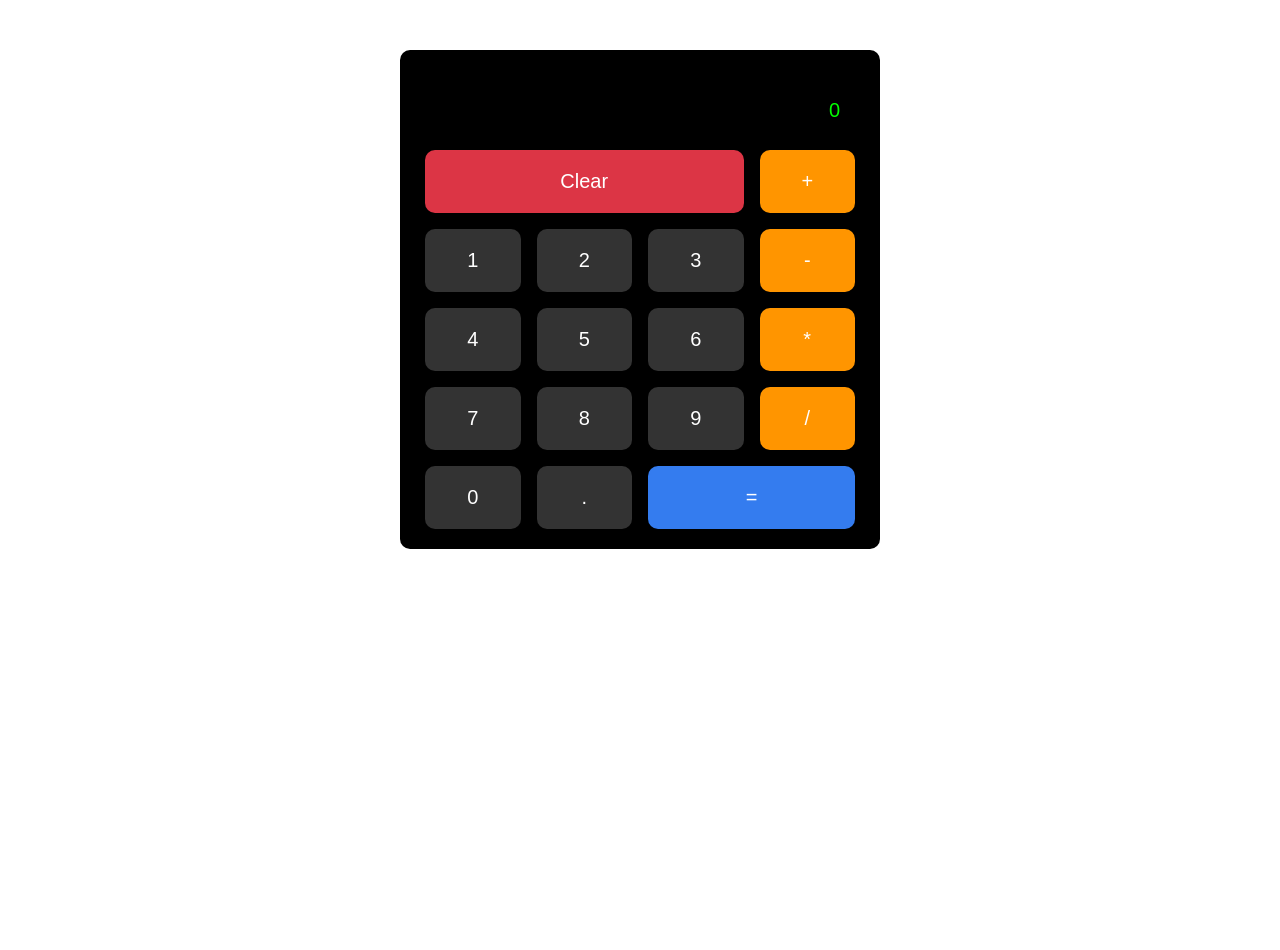
<file: project 4/index.html>
<!DOCTYPE html>
<html lang="en">
<head>
    <meta charset="UTF-8">
    <meta name="viewport" content="width=device-width, initial-scale=1.0">
    <title>Calculator</title>
    <link rel="stylesheet" href="style.css">
</head>
<body>

    <div id="container">
        <div id="display">
            0
        </div>
        <div id="buttonsContainer">
            <button onclick="clearValue()"id="clearBtn">Clear</button>
            <button onclick="appendValue('+')" class="operator">+</button> 
            <button onclick="appendValue('1')">1</button>
            <button onclick="appendValue('2')">2</button> 
            <button onclick="appendValue('3')">3</button>
            <button onclick="appendValue('-')" class="operator">-</button>
            <button onclick="appendValue('4')">4</button>
            <button onclick="appendValue('5')">5</button>
            <button onclick="appendValue('6')">6</button>
            <button onclick="appendValue('*')" class="operator">*</button>
            <button onclick="appendValue('7')">7</button>
            <button onclick="appendValue('8')">8</button>
            <button onclick="appendValue('9')">9</button>
            <button onclick="appendValue('/')" class="operator">/</button>
            <button onclick="appendValue('0')">0</button>
            <button onclick="appendValue('.')">.</button>
            <button onclick="calculate()"id="equal" class="operator">=</button>
        </div> 
    </div>

    <script src="script.js"></script> 
</body>
</html>
</file>
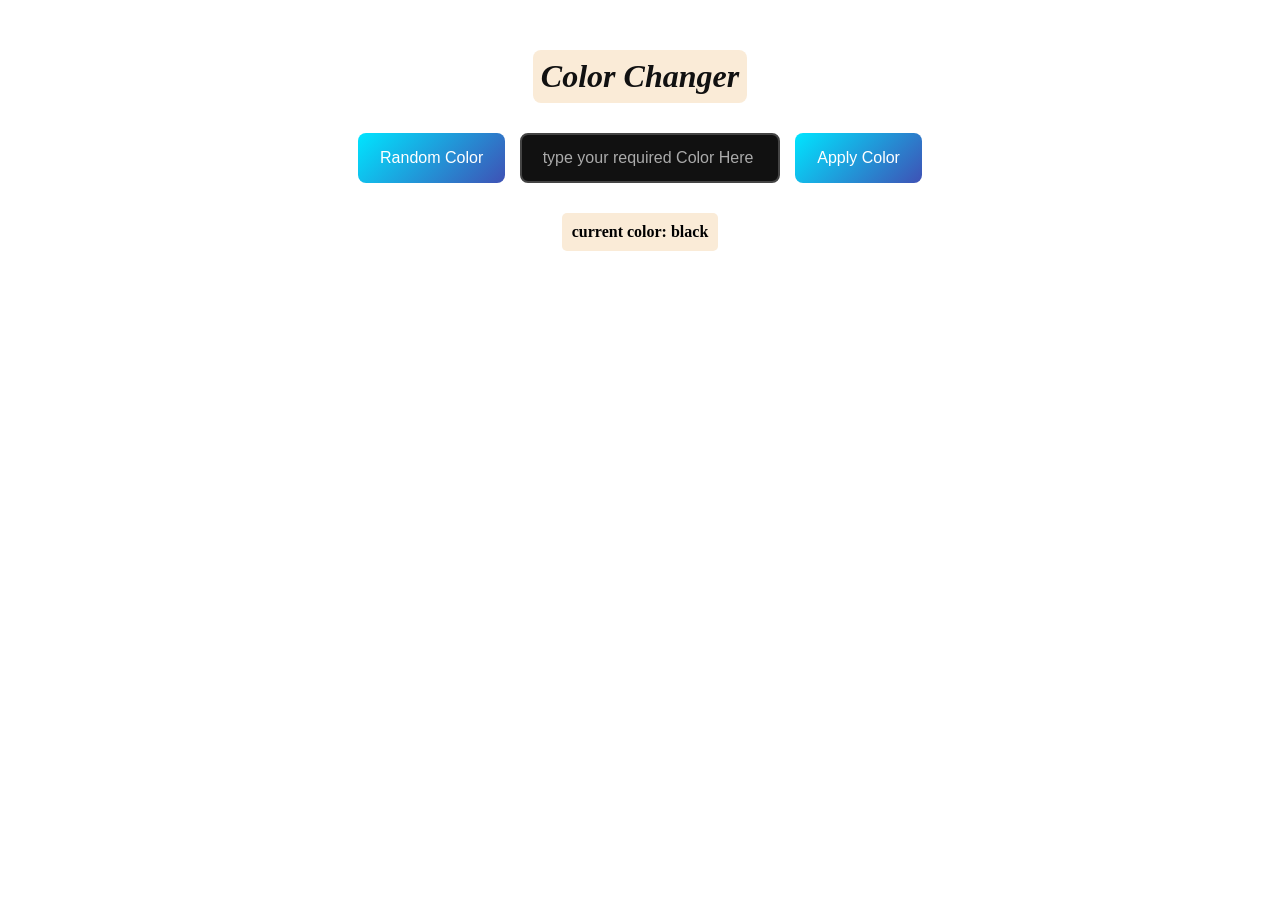
<file: project1/index.html>
<!DOCTYPE html>
<html lang="en">
<head>
    <meta charset="UTF-8">
    <meta name="viewport" content="width=device-width, initial-scale=1.0">
    <title> Color Changer</title>
    <link rel="stylesheet" href="style.css">
</head>
<body>

           <div id="container">
               <h1 id="heading"> Color Changer </h1>
              
                   <div id="colorChanger"> 
                       <button  class="btn" id="randomBtn"> Random Color</button>
                       <input  id="inputColor" type="text" placeholder=" type your required Color Here">
                       <button  class="btn" id="applyColorBtn"> Apply Color</button>
                    </div>    
                  <p id="currColor"> current color: <span id="currentColorText"> black </span> </p>
            </div>


            <script src="script.js"></script>
    
</body>
</html>
</file>
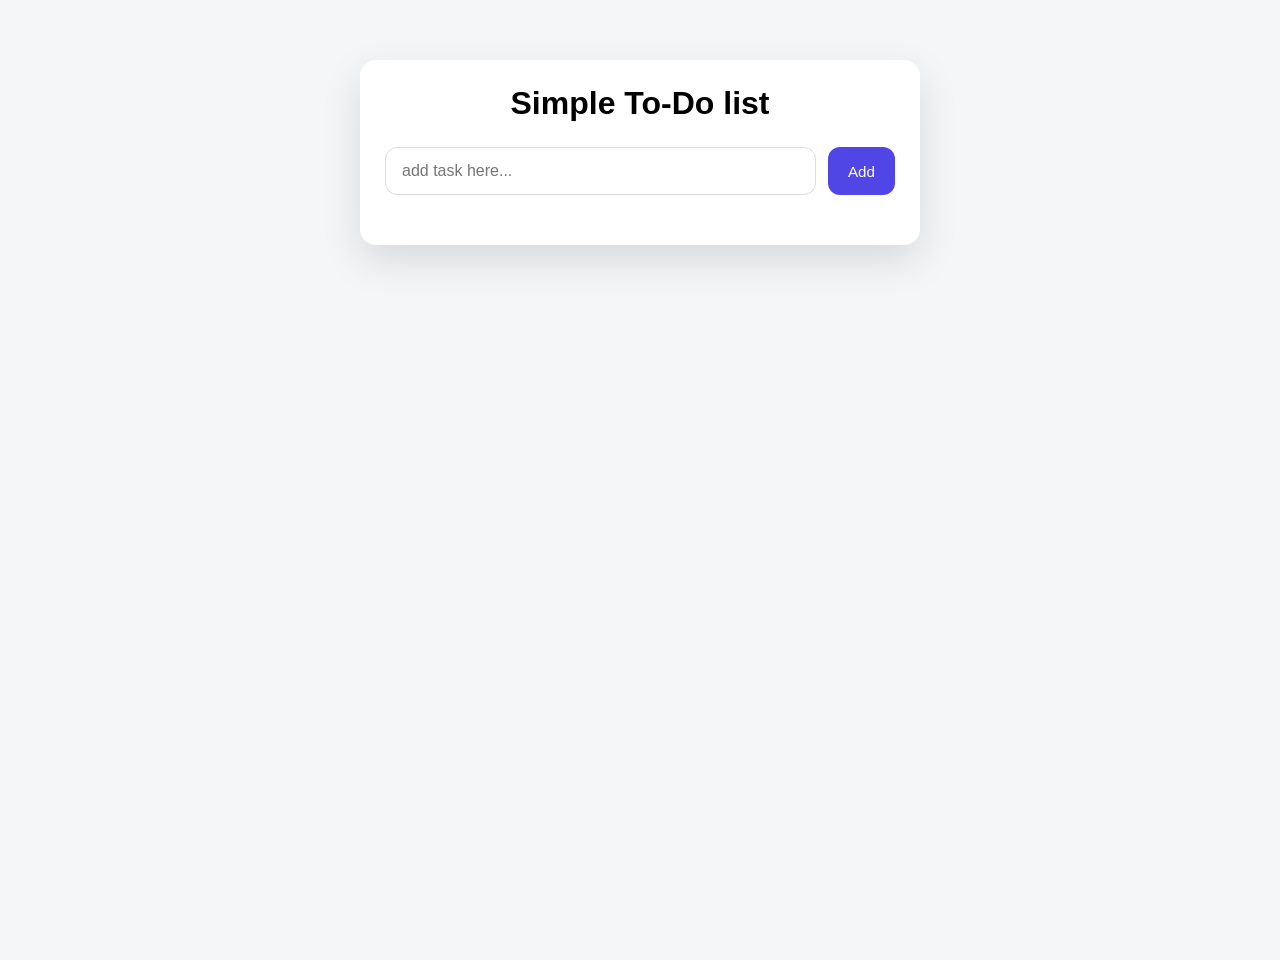
<file: project3/index.html>
<!DOCTYPE html>
<html lang="en">
<head>
    <meta charset="UTF-8">
    <meta name="viewport" content="width=device-width, initial-scale=1.0">
    <title>simple Todo list</title>
    <link rel="stylesheet" href="style.css">
</head>
<body>

    <div id="container">
        <h1 id="'heading">Simple To-Do list </h1>
        <div id="addContainer">
            <input  id="inputText" type="text" placeholder="add task here...">
            <button id="addButton">Add</button>
        </div>
        <div id="listContainer">
            <!-- <div class="list">
                <p> This is my First Task</p>
                <button class="removeButton">remove</button>
            </div> -->
        </div>
    </div>



    <script src="script.js"></script> 
</body>
</html>
</file>
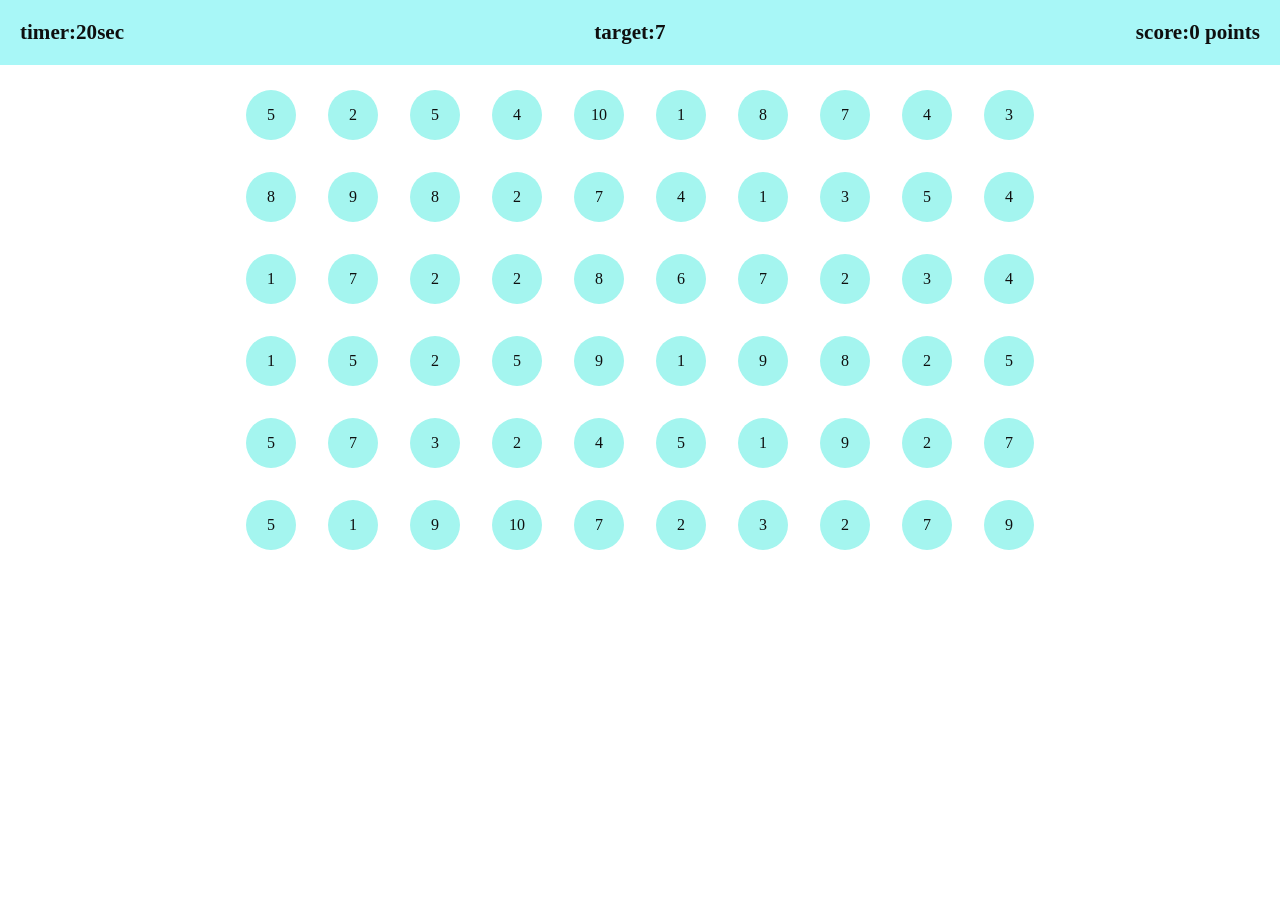
<file: project5/index.html>
<!DOCTYPE html>
<html lang="en">
<head>
    <meta charset="UTF-8">
    <meta name="viewport" content="width=device-width, initial-scale=1.0">
    <title> number Shooter</title>
    <link rel="stylesheet" href="style.css">
</head>
<body>

    <div id="mainContainer">
        <h3>timer:<span id="timer">20</span>sec</h3>
        <h3>target:<span id="target">7</span></h3>
        <h3>score:<span id="score">0</span> points</h3>
    </div>

     <div id="container">
            
    </div>

   
    <script src="script.js"></script> 
     
</body>
</html>
</file>
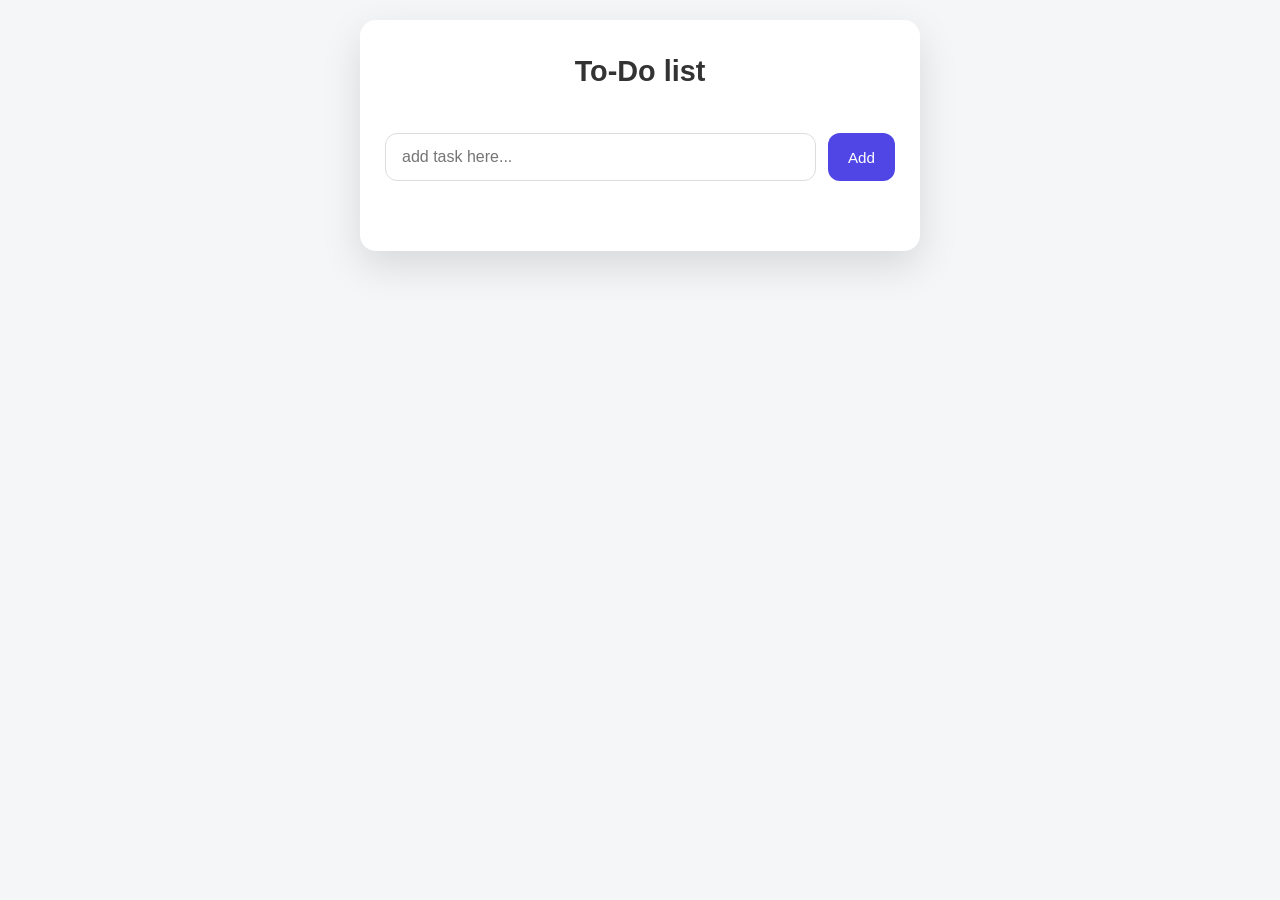
<file: project6/index.html>
<!DOCTYPE html>
<html lang="en">
<head>
    <meta charset="UTF-8">
    <meta name="viewport" content="width=device-width, initial-scale=1.0">
    <title></title>
    <link rel="stylesheet" href="style.css">
</head>
<body>

    <div id="container">
        
            <h1 id="heading"> To-Do list </h1>
            <div id="addContainer">
                <input  id="inputText" type="text" placeholder="add task here...">
                <button id="addButton">Add</button>
            </div>
        
        <div id="listContainer">
            <!-- <div class="list">
                <p> This is my First Task</p>
                <div class="buttonContainer">
                    <button class="removeButton">remove</button>
                    <button class="editButton">edit</button>
                </div>
            </div> -->
        </div>
    </div>

    <script src="script.js"></script>
</body>
</html>
</file>
<file: project 4/style.css>
*{
    padding:0;
    margin:0;
    box-sizing:border-box;
    font-family:Impact, Haettenschweiler, 'Arial Narrow Bold', sans-serif;
    color:white;
}


html , body{
    width:100%;
    height:100%;
}

#container{
    background-color: black;
    width:30rem;
    margin:50px auto;
    padding:20px 25px;
    border-radius:10px;
    display:flex;
    flex-direction:column;
}

#display{   
    width:100%;
    padding:10px 15px;
    height:5rem;
    color: #02FF00;
    display:flex;
    align-items: center;
    justify-content: flex-end;
    padding:10px 15px;
    font-size:20px;
}

#buttonsContainer{
    display:grid;
    grid-template-columns: repeat(4,1fr);
    gap:1rem;
}

#buttonsContainer button{
    width:100%;
    border-radius:10px;
    border:none;
    color:white;
    font-size:20px;
    background-color: #333333;
    padding:20px 0;
    cursor: pointer;
    transition:all linear 0.2s;
}

#buttonsContainer button:hover{
    scale:0.9;
}

#buttonsContainer #clearBtn{
    background-color: #DC3545;
    grid-column:span 3;
}

#buttonsContainer .operator{
    background-color:#FF9500;
}

#buttonsContainer #equal{
    grid-column:span 2;
    background-color:rgb(52, 124, 239)
}
</file>
<file: project1/style.css>
*{
    padding:0px;
    margin:0px;
    box-sizing: border-box;
    color:black;
   
}

#container{
    display:flex;
    flex-direction: column;
    align-items:center;
    text-align:center;
    gap:30px;
    margin-top: 50px;
}

h1{
    border-radius:8px;
    color:#111;
    background-color: antiquewhite;
    padding:8px;
    font-style: italic;
}

#inputColor{
    padding: 14px 16px;
    font-size: 16px;
    border-radius: 8px;
    border: 2px solid #444;
    background-color: #111;
    color: white;
    outline: none;
    width: 260px;
    transition: all 0.25s ease;
}

.btn{
    user-select: none;
}


#inputColor:focus{
    border-color: #00e5ff;
    box-shadow: 0 0 8px rgba(0, 229, 255, 0.6);
}

#inputColor::placeholder{
    color: #aaa;
}

.btn{
    border:none;
    padding:10px;
    font-size: medium;
    background-color:rgb(43, 136, 249);
    border-radius: 5px;
}

#colorChanger{
    display: flex;
    gap: 15px;
    justify-content: center;  
}

.btn,
#randomBtn{
    padding: 14px 22px;
    font-size: 16px;
    border: none;
    border-radius: 8px;
    background: linear-gradient(135deg, #00e5ff, #3f51b5);
    color: white;
    cursor: pointer;
    transition: all 0.25s ease;
}


.btn:hover,
#randomBtn:hover{
    transform: translateY(-2px);
    box-shadow: 0 10px 20px rgba(0, 229, 255, 0.35);
}

/* click / active effect */
.btn:active,
#randomBtn:active{
    transform: translateY(0);
    box-shadow: 0 5px 10px rgba(0, 229, 255, 0.2);
}

/* optional: focus for accessibility */
.btn:focus,
#randomBtn:focus{
    outline: none;
    box-shadow: 0 0 0 3px rgba(0, 229, 255, 0.5);
}

#currColor{
       background-color:antiquewhite;
       border-radius:5px;
       padding:10px;
       font-weight: bold;
}
</file>
<file: project3/style.css>
*{
    padding:0;
    margin:0;
    box-sizing:border-box;
    font-family: 'Inter', 'Gill Sans', Calibri, sans-serif;
}

html, body {
    width:100%;
    height:100%;
    background:#f4f6f8;
}

#container{
    display:flex;
    flex-direction: column;
    align-items:center;
    max-width: 35rem;
    width:100%;
    margin:60px auto;
    padding:25px;
    gap:25px;

    background:#ffffff;
    border-radius:16px;
    box-shadow:0 15px 40px rgba(0,0,0,0.12);
}

/* Heading */
#heading{
    font-size:1.8rem;
    font-weight:600;
    color:#333;
}

/* Add Section */
#addContainer{
    display:flex;
    width:100%;
    gap:12px;
}

/* Input */
#inputText{ 
    flex:1;
    padding:14px 16px;
    border-radius:12px;
    font-size:1rem;
    border:1px solid #ddd;
    outline:none;
    transition:0.3s;
}

#inputText:focus{
    border-color:#4f46e5;
    box-shadow:0 0 0 3px rgba(79,70,229,0.15);
}

/* Add Button */
#addButton{
    padding:14px 20px;
    border-radius:12px;
    border:none;
    font-size:0.95rem;
    font-weight:500;
    cursor:pointer;

    background:#4f46e5;
    color:white;
    transition:0.25s;
}

#addButton:hover{
    background:#4338ca;
    transform:translateY(-1px);
}

/* List Container */
#listContainer{
    width:100%;
    display:flex;
    flex-direction:column;
    gap:12px;
}

/* Individual Task */
.list{
    display:flex;
    align-items:center;
    justify-content: space-between;
    padding:14px 16px;

    background:#f9fafb;
    border-radius:12px;
    border:1px solid #eee;
    transition:0.25s;
}

.list:hover{
    background:#f1f5f9;
}

/* Task text */
.list p{
    font-size:1rem;
    color:#333;
}

/* Remove Button */
.removeButton{
    padding:8px 14px;
    border-radius:10px;
    border:none;
    font-size:0.85rem;
    cursor:pointer;

    background:#fee2e2;
    color:#b91c1c;
    transition:0.25s;
}

.removeButton:hover{
    background:#fecaca;
}
</file>
<file: project5/style.css>
*{
    padding:0px;
    margin:0px;
    box-sizing: border-box;
}

html , body{
    width:100%;
    height:100%;
}

#mainContainer{
    width:100%;
    background-color: rgb(168, 247, 247);
    color:rgb(15, 15, 15);
    display:flex;
    align-items:center;
    justify-content:space-between;
    padding:20px 20px;
    font-size: large;
}

#container{

    width:55rem;
    display:flex;
    align-items:center;
    justify-content:center;
    gap:2rem;
    padding:20px;
    flex-wrap: wrap;
    margin:auto;
    margin-top:5px;
}

.circle{
    height:50px;
    width:50px;
    border-radius:50%;
    background-color: rgb(164, 245, 239);
    color:rgb(15, 15, 15);
    display:flex;
    align-items: center;
    justify-content:center;
}

.gameOver{ 
    color:green;
    display:none;
    flex-direction:column;
    gap:10px;
    align-items:center;
    justify-content:center;
}


#restartBtn{
    padding:12px 28px;
    font-size:18px;
    font-weight:bold;
    border:none;
    border-radius:8px;
    background:#ff4d4d;
    color:white;
    cursor:pointer;
    transition:all 0.25s ease;
}

#restartBtn:hover{
    background:#ff1a1a;
    transform:scale(1.05);
}

#restartBtn:active{
    transform:scale(0.95);
}
</file>
<file: project6/style.css>
/* Reset */
*{
    padding:0;
    margin:0;
    box-sizing:border-box;
    font-family: 'Inter', 'Gill Sans', Calibri, sans-serif;
}

html, body {
    width:100%;
    height:100%;
    background:#f4f6f8;
     overflow:hidden; 

}

/* Main Container - sticky on page */
#container{
    display:flex;
    flex-direction: column;
    align-items:center;
    max-width:35rem;
    width:100%;
    margin:20px auto;   /* reduce margin for sticky */
    padding:25px;
    gap:25px;

    background:#ffffff;
    border-radius:16px;
    box-shadow:0 15px 40px rgba(0,0,0,0.12);

    position: sticky;    /* make whole container sticky */
    top: 10px;           /* distance from top of page */
}

/* Heading - sticky inside container */
#heading{
    font-size:1.8rem;
    font-weight:600;
    color:#333;

    position: sticky;
    top:0;               /* sticks inside container */
    background:#ffffff;
    z-index:10;
    padding:10px 0;
}

/* Add Section - sticky below heading */
#addContainer{
    display:flex;
    width:100%;
    gap:12px;

    position: sticky;
    top:60px;            /* below heading inside container */
    background:#ffffff;
    z-index:9;
    padding:10px 0;
}

/* Input */
#inputText{ 
    flex:1;
    padding:14px 16px;
    border-radius:12px;
    font-size:1rem;
    border:1px solid #ddd;
    outline:none;
    transition:0.3s;
}

#inputText:focus{
    border-color:#4f46e5;
    box-shadow:0 0 0 3px rgba(79,70,229,0.15);
}

/* Add Button */
#addButton{
    padding:14px 20px;
    border-radius:12px;
    border:none;
    font-size:0.95rem;
    font-weight:500;
    cursor:pointer;

    background:#4f46e5;
    color:white;
    transition:0.25s;
}

#addButton:hover{
    background:#4338ca;
    transform:translateY(-1px);
}

/* List Container - scrollable inside container */
#listContainer{
    width:100%;
    display:flex;
    flex-direction:column;
    gap:12px;

    max-height:400px;    /* adjust height as needed */
    overflow-y:auto;
    padding-bottom:10px;
}

/* Individual Task */
.list{
    display:flex;
    align-items:center;
    justify-content:space-between;
    padding:14px 16px;

    background:#f9fafb;
    border-radius:12px;
    border:1px solid #eee;
    transition:0.25s;
}

.list:hover{
    background:#f1f5f9;
}

/* Task text */
.list p{
    font-size:1rem;
    color:#333;
    flex:1;
    min-width:0;

    word-break: break-word;
    overflow-wrap: break-word;
    margin-right:12px;
}

/* Button container */
.buttonContainer{
    display:flex;
    gap:8px;
    flex-shrink:0;
}

/* Remove Button */
.removeButton{
    padding:8px 14px;
    border-radius:10px;
    border:none;
    font-size:0.85rem;
    cursor:pointer;

    background:#fee2e2;
    color:#b91c1c;
    transition:0.25s;
}

.removeButton:hover{
    background:#fecaca;
}

/* Edit Button */
.editButton{
    padding:8px 14px;
    border-radius:10px;
    border:none;
    font-size:0.85rem;
    cursor:pointer;

    background:#4f46e5;
    color:white;
    transition:0.25s;
}

.editButton:hover{
    background:#4338ca;
    transform:translateY(-1px);
}

.editInput:focus{
    border-color:#4f46e5;
    box-shadow:0 0 0 3px rgba(79,70,229,0.15);
}


.editInput{
    display:none;
    flex:1;
    padding:10px 12px;
    border-radius:12px;
    font-size:1rem;
    border:1px solid #ddd;
    outline:none;
    transition:0.3s;
    margin-right:8px;
}


.saveBtn{
    display:none;
    padding:8px 14px;
    border-radius:10px;
    border:none;
    font-size:0.85rem;
    cursor:pointer;

    background:#4f46e5;
    color:white;
    transition:0.25s;

}

.saveBtn:hover{
    background:#4338ca;
    transform:translateY(-1px);
}
</file>
